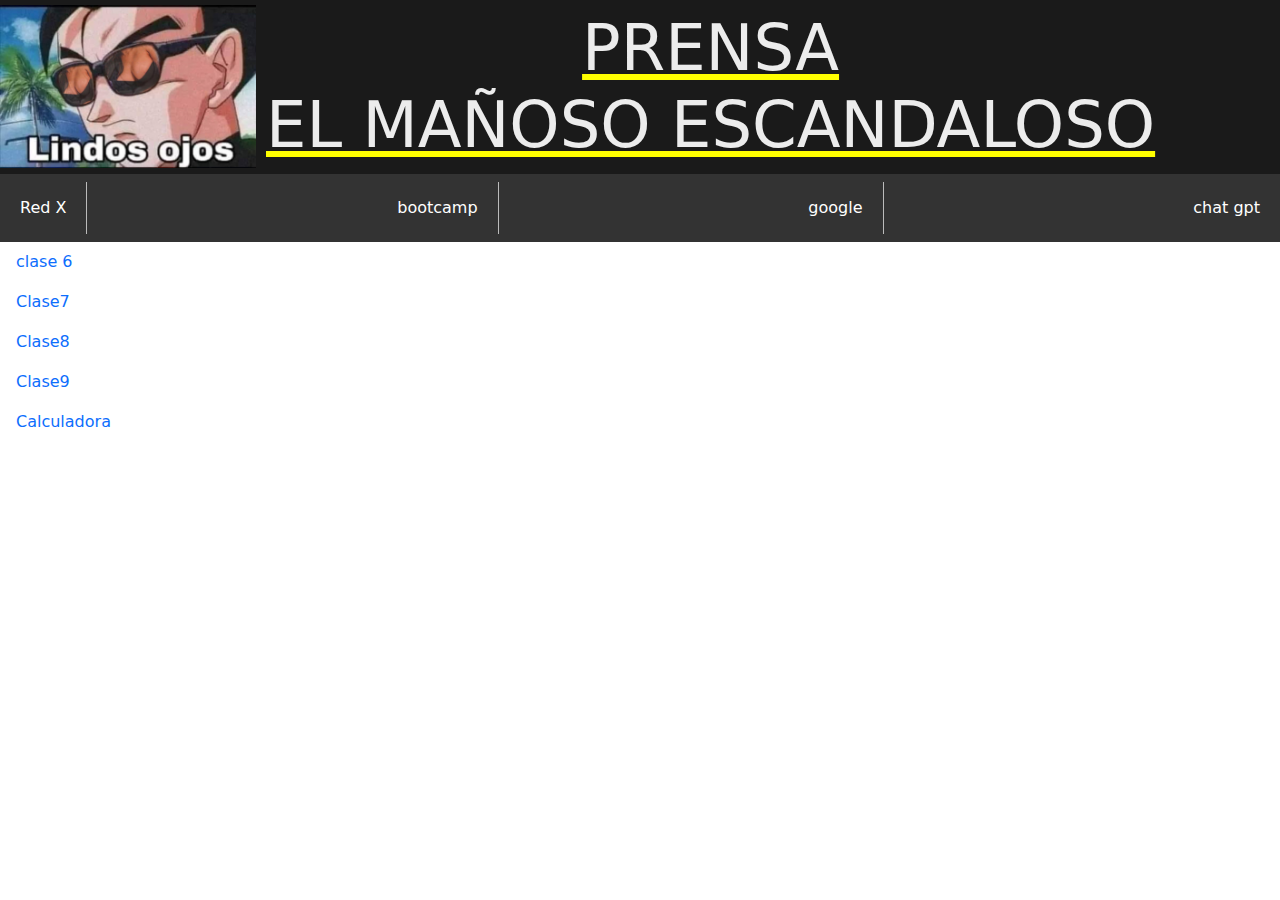
<file: index.html>
<!DOCTYPE html>
<html lang="en">
  <head>
    <meta charset="UTF-8" />
    <meta name="viewport" content="width=device-width, initial-scale=1.0" />
    <link rel="stylesheet" href="style.css" />
    <title>prensa el escandaloso mañoso</title>
    <link
      href="https://cdn.jsdelivr.net/npm/bootstrap@5.3.3/dist/css/bootstrap.min.css"
      rel="stylesheet"
      integrity="sha384-QWTKZyjpPEjISv5WaRU9OFeRpok6YctnYmDr5pNlyT2bRjXh0JMhjY6hW+ALEwIH"
      crossorigin="anonymous"
    />
  </head>
  <body>
    <div class="portada">
      <img src="img/GJfXzHsXkAAzhy7.jpg" alt="" id="imagen-portada" />
      <h1 id="titulo-principal">
        PRENSA <br />
        EL MAÑOSO ESCANDALOSO
      </h1>
      <!-- PERIÓDICO EL MAÑOSO ESCANDALOSO-->
    </div>

    <div class="navbar">
      <a href="https://x.com/home?logged_out=1&lang=es" target="_blank"
        >Red X</a
      >
      <a
        href="https://www.youtube.com/watch?v=LUqu6tkROTo&list=PLe4RAVmOLb5v_xACMDQk-v6jwd6i67tyg&index=5"
        target="_blank"
        >bootcamp</a
      >
      <a href="https://www.google.com/" target="_blank">google</a>
      <a href="https://openai.com/chatgpt/" target="_blank">chat gpt</a>
    </div>

    <ul class="nav flex-column">
      <li class="nav-item">
        <a class="nav-link active" aria-current="page" href="clase6/index.html"
          >clase 6</a
        >
      </li>
      <li class="nav-item">
        <a class="nav-link" href="clase7/index.html">Clase7</a>
      </li>
      <li class="nav-item">
        <a class="nav-link" href="clase8/index.html">Clase8</a>
      </li>
      <li class="nav-item">
        <a class="nav-link" href="clase9/index.html">Clase9</a>
      </li>
      <li class="nav-item">
        <a class="nav-link" href="Calculadora/index.html">Calculadora</a>
      </li>
    </ul>

    <script
      src="https://cdn.jsdelivr.net/npm/bootstrap@5.3.3/dist/js/bootstrap.bundle.min.js"
      integrity="sha384-YvpcrYf0tY3lHB60NNkmXc5s9fDVZLESaAA55NDzOxhy9GkcIdslK1eN7N6jIeHz"
      crossorigin="anonymous"
    ></script>
  </body>
</html>
</file>
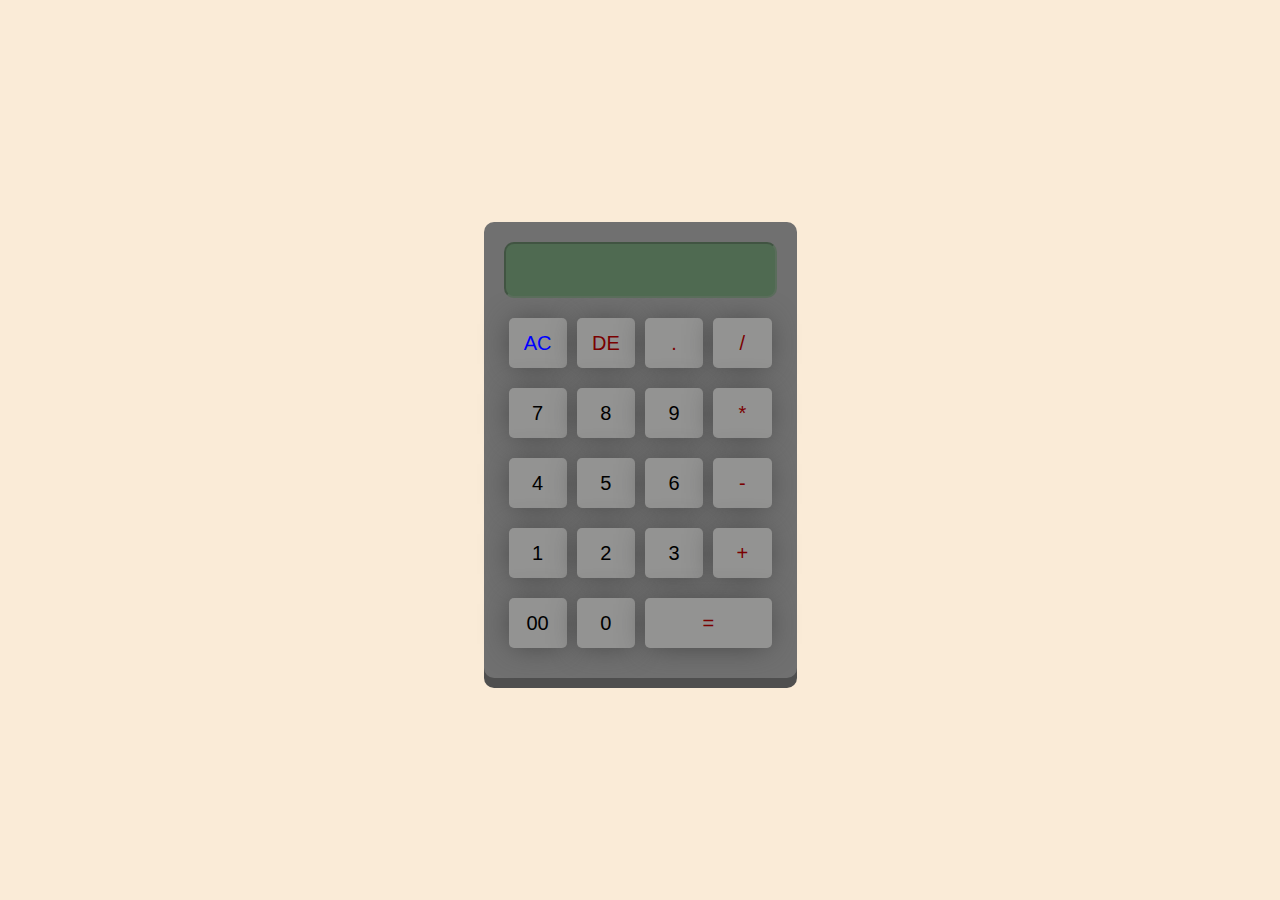
<file: Calculadora/index.html>
<!DOCTYPE html>
<html lang="en">
  <head>
    <meta charset="UTF-8" />
    <meta name="viewport" content="width=device-width, initial-scale=1.0" />
    <title>Calculadora</title>
    <link rel="stylesheet" href="style.css" />
  </head>
  <body>
    <div id="calculator">
      <input type="text" id="display" disabled />
      <br />
      <button id="ac" class="operador">AC</button>
      <button id="de" class="operator">DE</button>
      <button id="." class="operator">.</button>
      <button id="/" class="operator">/</button>
      <br />
      <button id="7">7</button>
      <button id="8">8</button>
      <button id="9">9</button>
      <button id="*" class="operator">*</button>
      <br />
      <button id="4">4</button>
      <button id="5">5</button>
      <button id="6">6</button>
      <button id="-" class="operator">-</button>
      <br />
      <button id="1">1</button>
      <button id="2">2</button>
      <button id="3">3</button>
      <button id="+" class="operator">+</button>
      <br />
      <button id="00">00</button>
      <button id="0">0</button>
      <button id="=" class="equal operator">=</button>
    </div>
    <script src="scripts.js"></script>
  </body>
</html>
</file>
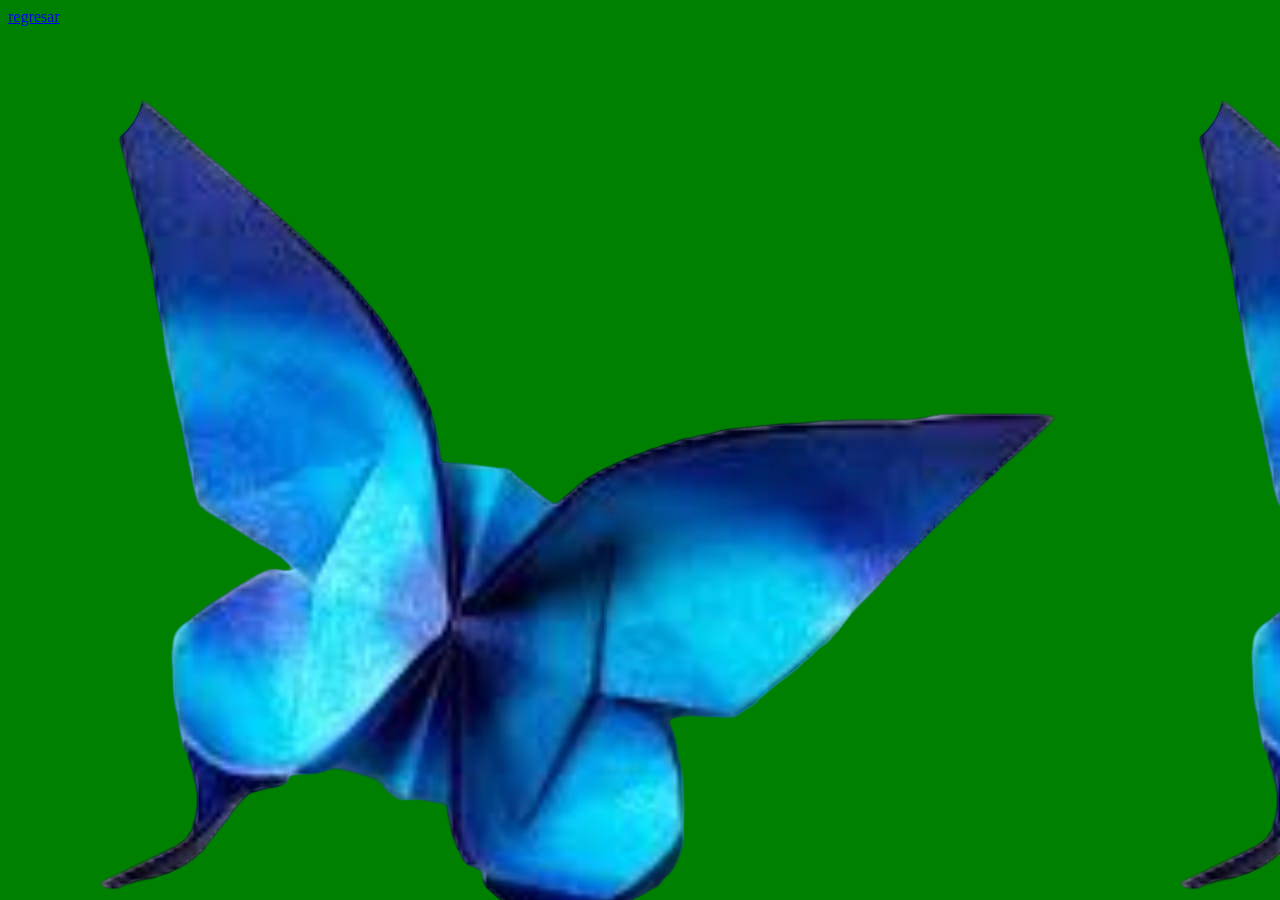
<file: clase5/index.html>
<!DOCTYPE html>
<html lang="en">
  <head>
    <meta charset="UTF-8" />
    <meta name="viewport" content="width=device-width, initial-scale=1.0" />
    <title>clase5</title>
    <style>
      body {
        background-color: green;
        background-image: url("img/Maroposa\ 2.png");
      }
    </style>
  </head>
  <body>
    <a href="../index.html">regresar</a>
  </body>
</html>
</file>
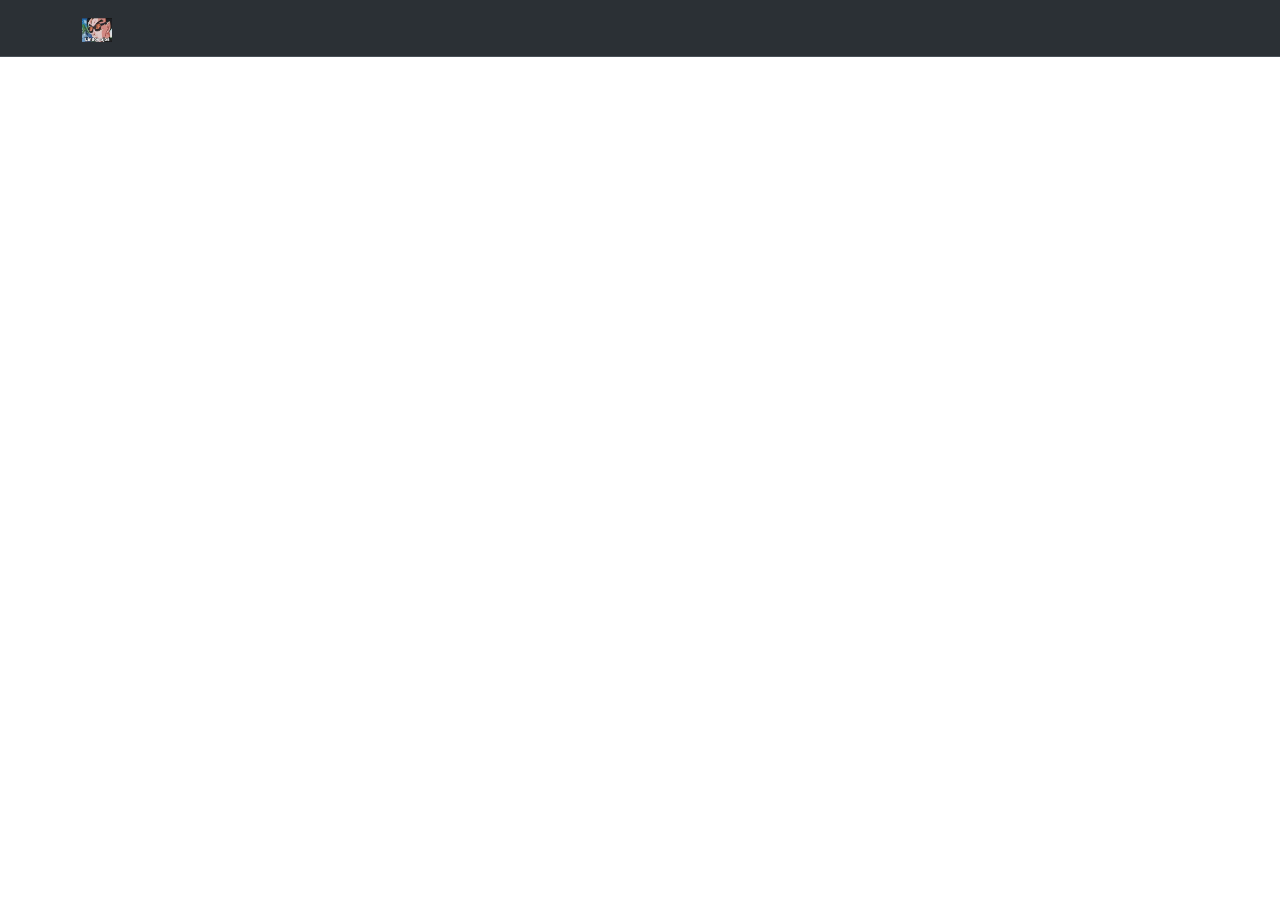
<file: clase8/index.html>
<!DOCTYPE html>
<html lang="en">
  <head>
    <meta charset="UTF-8" />
    <meta name="viewport" content="width=device-width, initial-scale=1.0" />
    <title>Document</title>
    <link
      href="https://cdn.jsdelivr.net/npm/bootstrap@5.3.3/dist/css/bootstrap.min.css"
      rel="stylesheet"
      integrity="sha384-QWTKZyjpPEjISv5WaRU9OFeRpok6YctnYmDr5pNlyT2bRjXh0JMhjY6hW+ALEwIH"
      crossorigin="anonymous"
    />
  </head>

  <body>
    <nav
      class="navbar bg-body-tertiary bg-dark border-bottom border-body"
      data-bs-theme="dark"
    >
      <div class="container">
        <a class="navbar-brand" href="#">
          <img
            src="../img/GJfXzHsXkAAzhy7.jpg"
            alt="Bootstrap"
            width="30"
            height="24"
          />
        </a>
      </div>
    </nav>
    <script
      src="https://cdn.jsdelivr.net/npm/bootstrap@5.3.3/dist/js/bootstrap.bundle.min.js"
      integrity="sha384-YvpcrYf0tY3lHB60NNkmXc5s9fDVZLESaAA55NDzOxhy9GkcIdslK1eN7N6jIeHz"
      crossorigin="anonymous"
    ></script>
  </body>
</html>
</file>
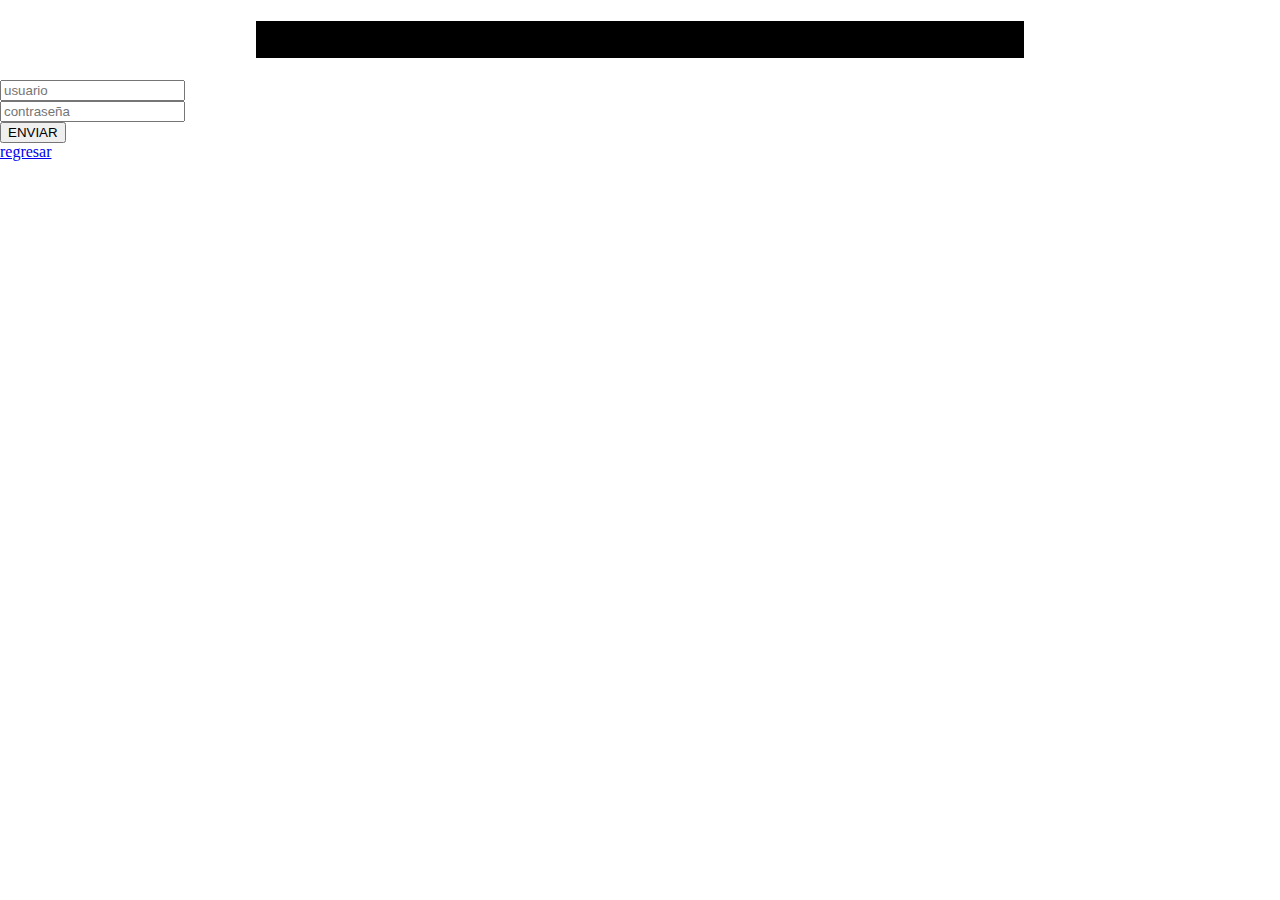
<file: clase-display.html>
<!DOCTYPE html>
<html lang="en">
  <head>
    <meta charset="UTF-8" />
    <meta name="viewport" content="width=device-width, initial-scale=1.0" />
    <link rel="stylesheet" href="style.css" />
    <title>Document</title>
  </head>
  <body>
    <div id="container-titulo">
      <h1 id="titulo">ESTE ES EL TÍTULO</h1>
    </div>
    <div>
      <form action="">
        <div>
          <input type="text" id="usuario" placeholder="usuario" />
        </div>
        <div>
          <input type="text" id="contraseña" placeholder="contraseña" />
        </div>
        <button>ENVIAR</button>
      </form>
      <a href="index.html">regresar</a>
    </div>
  </body>
</html>
</file>
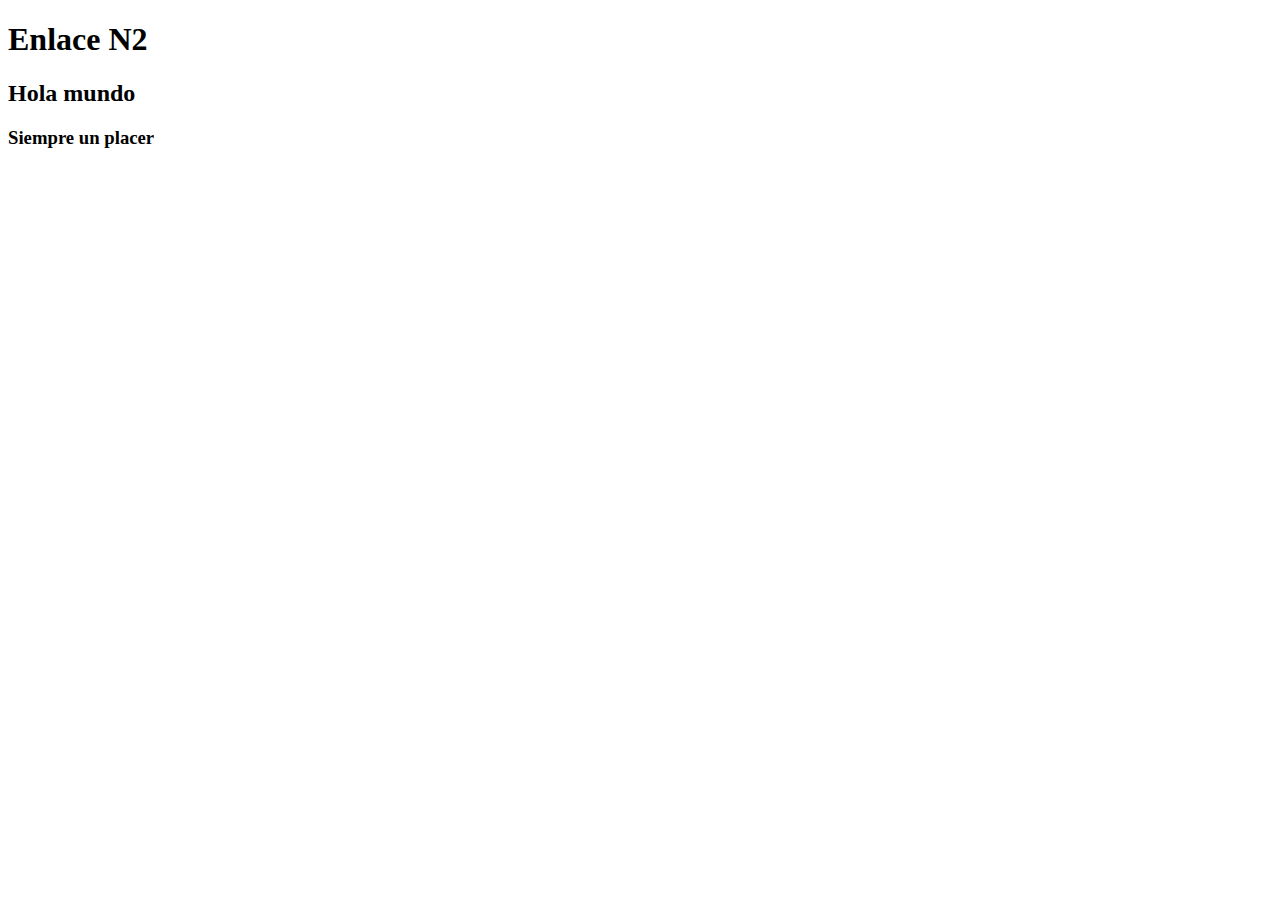
<file: prueba2.html>
<!DOCTYPE html>
<html lang="en">
  <head>
    <meta charset="UTF-8" />
    <meta name="viewport" content="width=device-width, initial-scale=1.0" />
    <title>Document</title>
  </head>
  <body>
    <h1>Enlace N2</h1>
    <h2>Hola mundo</h2>
    <h3>Siempre un placer</h3>
  </body>
</html>
</file>
<file: style.css>
body {
    height: 100%;
    margin: 0;

}

.portada {
    display: flex;
    align-items: center;
    background-color: #1a1a1a;
}

#titulo-principal {
    font-size: 5vw;
    text-align: center;
    margin: 10px;
    color: rgb(236, 236, 236);
    text-decoration: underline;
    text-decoration-color: yellow;
}

#imagen-portada {
    width: 20%;
    height: 20%;
}


.navbar {
    display: grid;
    grid-template-columns: repeat(4, auto);
    /* Cuatro columnas de tamaño automático */
    background-color: #333;
    /* Color de fondo */
}

.navbar a {
    color: white;
    /* Color del texto */
    text-align: center;
    /* Centrar el texto */
    padding: 14px 20px;
    /* Espaciado interno */
    text-decoration: none;
    /* Eliminar subrayado */
    border-right: 1px solid #bbb;
    /* Separar con líneas verticales */
}

.navbar a:last-child {
    border-right: none;
    /* Eliminar la línea del último elemento */
}

.navbar a:hover {
    background-color: #ddd;
    /* Fondo al pasar el mouse */
    color: black;
    /* Color del texto al pasar el mouse */
}


.container-menu-principal {
    text-align: center;
    font-size: 1em;
    background-color: #1a1a1a;
    margin: 0;
    padding: 1px;
    width: 11%;
    height: 100vh;

}

.container-menu-principal h3 {
    color: rgb(236, 236, 236);
}

#menu-principal {
    text-align: center;
}

.container-menu-principal li {
    list-style-type: none;
    background-color: antiquewhite;
    padding: 5px;
    margin: 10px;
    margin-right: 50px;
    border-radius: 20px;
}


.container-menu-principal li:hover {
    background-color: rgb(147, 139, 129);

}


.container-menu-principal li a {
    color: #1a1a1a;


}






/*----------------------------------------*/


#container-titulo {
    align-items: center;
    text-align: center;
    margin: auto;
    padding: 0px;
    background-color: rgb(0, 0, 0);
    width: 60%;
    height: auto;

}
</file>
<file: Calculadora/style.css>
body {
    text-align: center;
    margin: 0;
    background-color: antiquewhite;
    display: flex;
    align-items: center;
    justify-content: center;
    height: 100vh;
}

#calculator {
    max-width: 360px;
    background-color: rgb(112, 112, 112);
    border-radius: 10px;
    padding: 20px;
    box-shadow: 0 10px rgb(79, 79, 79);
}

#display {
    width: 100%;
    height: 56px;
    font-size: 20px;
    text-align: right;
    margin-bottom: 10px;
    border-radius: 10px;
    color: rgb(194, 194, 194);
    background-color: rgb(79, 106, 81);
    box-sizing: border-box;
}

.operator {
    color: rgb(122, 0, 0);
}

#ac {
    color: blue;
}

.equal {
    width: calc(50% - 10px);
}

button {
    width: calc(25% - 10px);
    height: 50px;
    font-size: 20px;
    margin: 10px 5px;
    border: none;
    border-radius: 5px;
    float: left;
    background-color: rgb(147, 147, 146);
    -webkit-box-shadow: -1px 1px 30px -5px rgb(50, 50, 50);
    -moz-box-shadow: -1px 1px 30px -5px rgb(101, 101, 101);
    box-shadow: -1px 1px 30px -5px rgb(62, 62, 62);
}

button:hover {
    color: rgb(17, 210, 0);
}

button:active {
    transform: scale(1.05);
}
</file>
